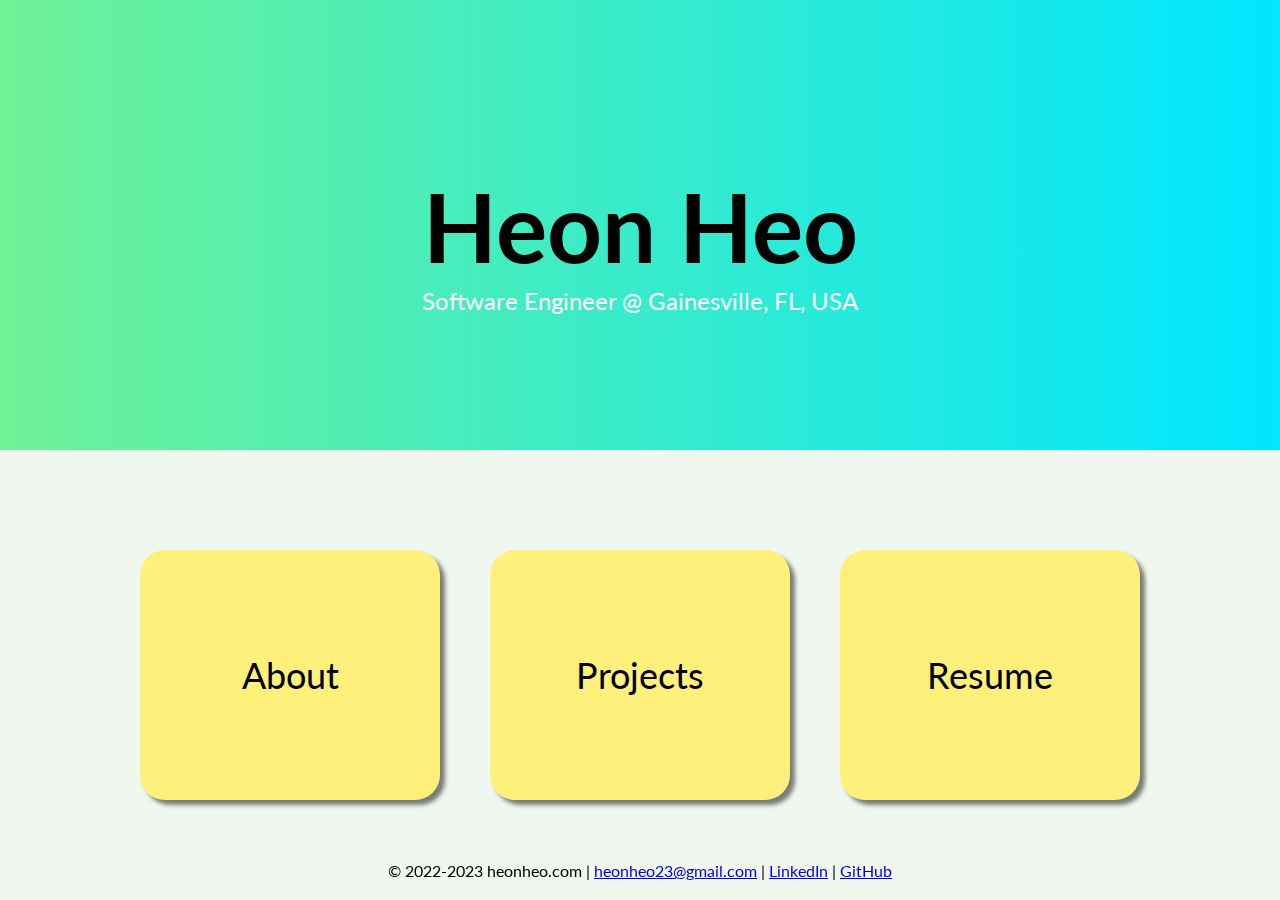
<file: index.html>
<!DOCTYPE html>
<html lang="en">
<head>
  <meta charset="UTF-8">
  <meta http-equiv="X-UA-Compatible" content="IE=edge">
  <meta name="viewport" content="width=device-width, initial-scale=1.0">
  <link rel="preconnect" href="https://fonts.googleapis.com">
  <link rel="preconnect" href="https://fonts.gstatic.com" crossorigin>
  <link href="https://fonts.googleapis.com/css2?family=Lato:wght@400;700&display=swap" rel="stylesheet">
  <link rel="stylesheet" href="styles/styles.css">
  <link rel="stylesheet" href="styles/index.css">
  <title>Heon Heo</title>
</head>
<!-- Google tag (gtag.js) -->
<script async src="https://www.googletagmanager.com/gtag/js?id=G-ZXW3SQNMZT"></script>
<script>
  window.dataLayer = window.dataLayer || [];
  function gtag(){dataLayer.push(arguments);}
  gtag('js', new Date());

  gtag('config', 'G-ZXW3SQNMZT');
</script>
<body>
  <main>
    <div class="title-container">
      <h2 class="title">Heon Heo</h2>
      <p>Software Engineer @ Gainesville, FL, USA</p>
    </div>
    <div class="nav-container">
      <nav class="nav">
        <a href="about.html">
          <div>About</div>
        </a>
        <a href="https://github.com/HeonHeo23">
          <div>Projects</div>
        </a>
        <a href="https://uflorida-my.sharepoint.com/:b:/g/personal/heonheo_ufl_edu/EW07jNWJzoNNitq8VvBhZ8oBW2-zqZMVCkQVX8meikLNcQ?e=XVlCg6">
          <div>Resume</div>
        </a>
      </nav>
    </div>
  </main>
  <footer class="footer">
    © 2022-2023 heonheo.com | <a href="mailto:heonheo23@gmail.com">heonheo23@gmail.com</a> | <a href="https://linkedin.com/in/heonheo/">LinkedIn</a> | <a href="https://github.com/heonheo23">GitHub</a>
  </footer>
</body>
</html>
</file>
<file: styles/styles.css>
* {
  margin: 0;
  padding: 0;
  list-style-type: none;
}
a:visited {
  color: blue;
}
body {
  font-family: 'Lato', sans-serif;
}
.header {
  position: fixed;
  width: 100%;
  padding: 20px;
  display: flex;
  justify-content: center;
  background-color: #5D737E;
}
.header h1 a {
  color: #F0F7EE;
  text-decoration: none;
  transition: background-size 2s;
  background-size: 0;
}
.header h1 a:hover {
  background: linear-gradient(90deg, hsla(138, 82%, 69%, 1) 0%, hsla(186, 100%, 50%, 1) 100%);
  background-size: 100%;
  background-repeat: repeat;
  -webkit-background-clip: text;
  -webkit-text-fill-color: transparent; 
}
.header nav {
  margin-left: 20px;
  display: flex;
  align-items: center;
}
.header nav ul {
  display: flex;
  height: 100%;
}
.header nav ul a {
  text-decoration: none;
  color: #000
}
.header nav ul a li {
  padding: 10px 15px;
  margin: 0px 5px;
  border-radius: 200px;
  transition: background-color 0.5s;
}
.header nav ul a li:hover {
  background-color: #FFF07C;
}
.footer {
  width: 100%;
  text-align: center;
  position: fixed;
  bottom: 20px;
}
</file>
<file: styles/index.css>
main {
  height: 100vh;
  display: flex;
  justify-content: center;
  align-items: center;
  flex-direction: column;
}
.title-container {
  position: relative;
  height: 50%;
  width: 100%;
  background-color: #87BBA2;
  align-items: center;
  justify-content: center;
  display: flex;
  flex-direction: column;
  background: linear-gradient(90deg, var(--myColor1), var(--myColor2));
  transition: --myColor1 0.3s, --myColor2 0.3s;
}
.title-container:hover {
  --myColor1: hsl(138, 82%, 69%);
  --myColor2: hsl(186, 100%, 50%);
  background-size: 100%;
}
@property --myColor1 {
  syntax: '<color>';
  initial-value: #87BBA2;
  inherits: false;
}

@property --myColor2 {
  syntax: '<color>';
  initial-value: #87BBA2;
  inherits: false;
}

@property --myColor3 {
  syntax: '<color>';
  initial-value: #F0F7EE;
  inherits: false;
}

@property --myColor4 {
  syntax: '<color>';
  initial-value: #F0F7EE;
  inherits: false;
}
.title {
  vertical-align: middle;
  display: inline;
  font-size: 96px;
  transition: 0.7s ease-out;
  cursor: default;
  font-weight: bold;
}
.title-container p {
  position: absolute;
  bottom: 30%;
  font-size: 24px;
  color: white;
  transition: 0.7s ease-out;
}
.title-container p:hover {
  color: black;
  transition: 0.7s ease-in;
  cursor: default;
}
.title:hover {
  font-size: 128px;
}
.nav-container {
  display: flex;
  width: 100%;
  justify-content: center;
  height: 50%;
  background: linear-gradient(90deg, var(--myColor3), var(--myColor4));
  transition: --myColor3 0.3s, --myColor4 0.3s;
}
.nav-container:hover {
  --myColor3: #F5CCD4;
  --myColor4: #F7F2AB;
}
.nav {
  margin-bottom: auto;
  margin-top: auto;
  display: grid;
  grid-template-columns: 300px 300px 300px;
  gap: 50px;
}
.nav a {
  display: flex;
  justify-content: center;
  align-items: center;
  height: 250px;
  background-color: #FFF07C;
  border-radius: 25px;
  box-shadow: 5px 5px 4px rgba(0,0,0,0.5);
  color: #000;
  font-size: 36px;
  text-decoration: none;
}
.nav a:hover {
  background-color: #FFF893;
}
.nav a:active {
  transform: translate(5px 5px);
  box-shadow: -5px -5px 4px rgba(0,0,0,0.5);
  background-color: #FFF07C;
}
</file>
